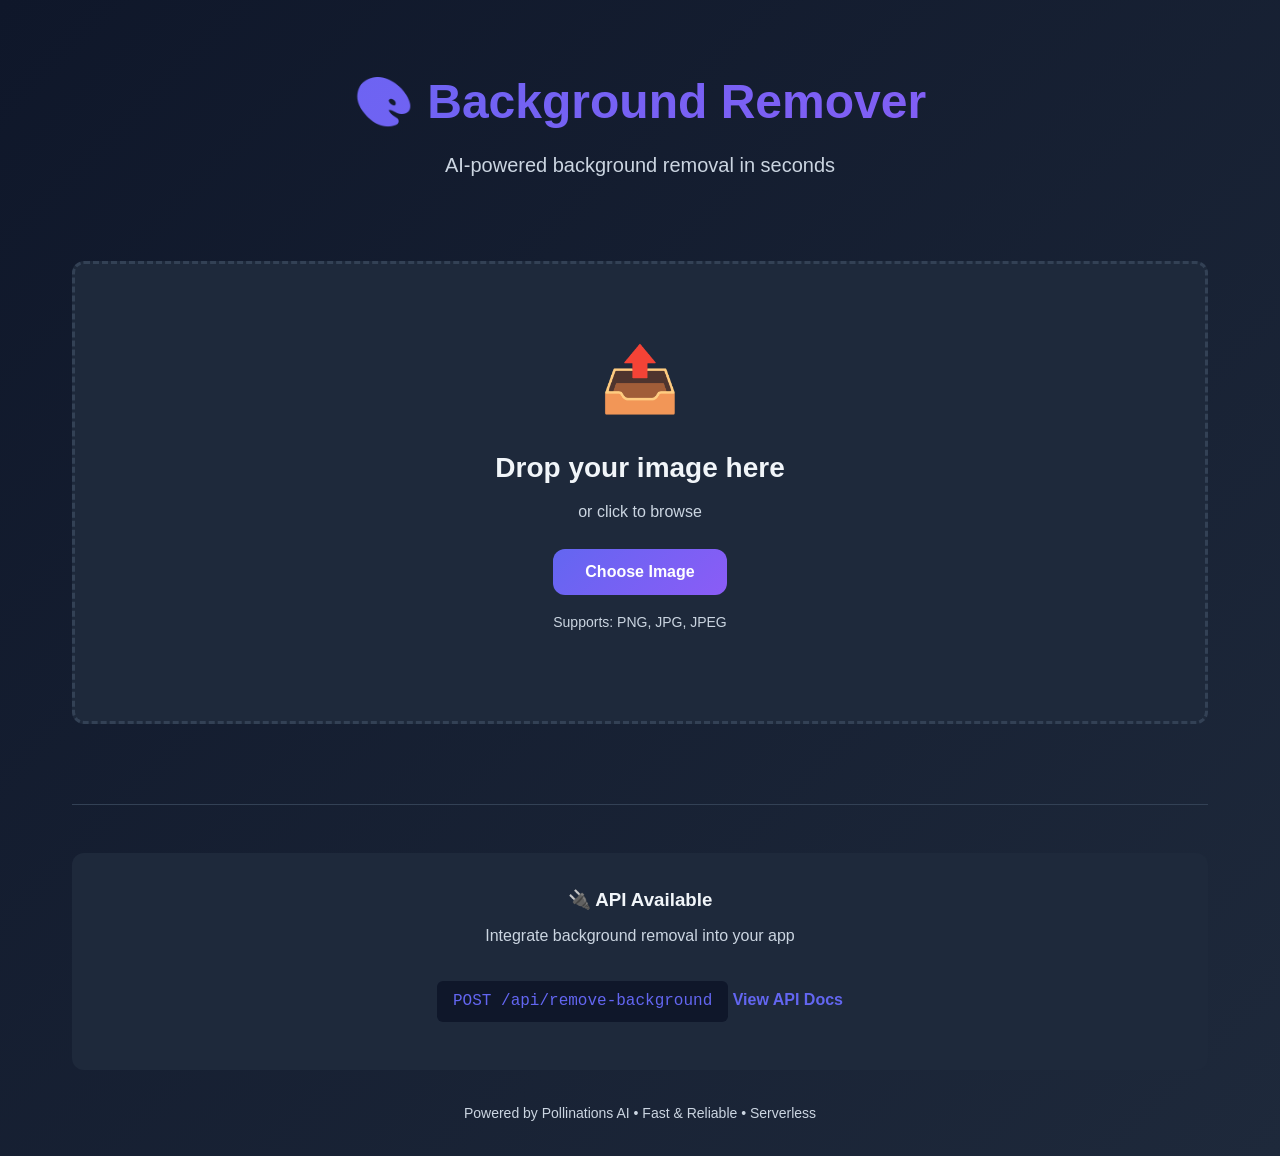
<file: static/index.html>
<!DOCTYPE html>
<html lang="en">
<head>
    <meta charset="UTF-8">
    <meta name="viewport" content="width=device-width, initial-scale=1.0">
    <title>Background Remover - AI-Powered Image Background Removal</title>
    <link rel="stylesheet" href="/static/style.css">
</head>
<body>
    <div class="container">
        <header>
            <h1>🎨 Background Remover</h1>
            <p class="subtitle">AI-powered background removal in seconds</p>
        </header>

        <main>
            <!-- Upload Section -->
            <section class="upload-section" id="uploadSection">
                <div class="upload-area" id="uploadArea">
                    <div class="upload-icon">📤</div>
                    <h2>Drop your image here</h2>
                    <p>or click to browse</p>
                    <input type="file" id="fileInput" accept="image/*" hidden>
                    <button class="btn-primary" onclick="document.getElementById('fileInput').click()">
                        Choose Image
                    </button>
                    <p class="upload-hint">Supports: PNG, JPG, JPEG</p>
                </div>
            </section>

            <!-- Processing Section -->
            <section class="processing-section" id="processingSection" style="display: none;">
                <div class="loader"></div>
                <p>Removing background...</p>
            </section>

            <!-- Result Section -->
            <section class="result-section" id="resultSection" style="display: none;">
                <div class="comparison">
                    <div class="image-container">
                        <h3>Original</h3>
                        <img id="originalImage" alt="Original image">
                    </div>
                    <div class="arrow">→</div>
                    <div class="image-container">
                        <h3>Result</h3>
                        <div class="checkerboard">
                            <img id="resultImage" alt="Result image">
                        </div>
                    </div>
                </div>
                <div class="actions">
                    <button class="btn-primary" id="downloadBtn">
                        💾 Download
                    </button>
                    <button class="btn-secondary" id="newImageBtn">
                        🔄 Try Another Image
                    </button>
                </div>
            </section>

            <!-- Error Section -->
            <section class="error-section" id="errorSection" style="display: none;">
                <div class="error-message">
                    <span class="error-icon">⚠️</span>
                    <p id="errorMessage"></p>
                    <button class="btn-secondary" id="tryAgainBtn">
                        Try Again
                    </button>
                </div>
            </section>
        </main>

        <footer>
            <div class="api-info">
                <h3>🔌 API Available</h3>
                <p>Integrate background removal into your app</p>
                <code>POST /api/remove-background</code>
                <a href="/docs" target="_blank" class="btn-link">View API Docs</a>
            </div>
            <div class="footer-text">
                <p>Powered by Pollinations AI • Fast & Reliable • Serverless</p>
            </div>
        </footer>
    </div>

    <script src="/static/script.js"></script>
</body>
</html>
</file>
<file: static/style.css>
* {
    margin: 0;
    padding: 0;
    box-sizing: border-box;
}

:root {
    --primary-color: #6366f1;
    --primary-hover: #4f46e5;
    --secondary-color: #8b5cf6;
    --background: #0f172a;
    --surface: #1e293b;
    --surface-light: #334155;
    --text-primary: #f1f5f9;
    --text-secondary: #cbd5e1;
    --error-color: #ef4444;
    --success-color: #10b981;
    --border-radius: 12px;
    --shadow: 0 10px 40px rgba(0, 0, 0, 0.3);
}

body {
    font-family: 'Segoe UI', Tahoma, Geneva, Verdana, sans-serif;
    background: linear-gradient(135deg, var(--background) 0%, #1e293b 100%);
    color: var(--text-primary);
    min-height: 100vh;
    line-height: 1.6;
}

.container {
    max-width: 1200px;
    margin: 0 auto;
    padding: 2rem;
}

/* Header */
header {
    text-align: center;
    margin-bottom: 3rem;
    padding: 2rem 0;
}

header h1 {
    font-size: 3rem;
    font-weight: 700;
    background: linear-gradient(135deg, var(--primary-color), var(--secondary-color));
    -webkit-background-clip: text;
    -webkit-text-fill-color: transparent;
    background-clip: text;
    margin-bottom: 0.5rem;
}

.subtitle {
    font-size: 1.25rem;
    color: var(--text-secondary);
}

/* Upload Section */
.upload-section {
    margin: 3rem 0;
}

.upload-area {
    background: var(--surface);
    border: 3px dashed var(--surface-light);
    border-radius: var(--border-radius);
    padding: 4rem 2rem;
    text-align: center;
    transition: all 0.3s ease;
    cursor: pointer;
}

.upload-area:hover {
    border-color: var(--primary-color);
    background: var(--surface-light);
}

.upload-area.drag-over {
    border-color: var(--primary-color);
    background: var(--surface-light);
    transform: scale(1.02);
}

.upload-icon {
    font-size: 4rem;
    margin-bottom: 1rem;
}

.upload-area h2 {
    font-size: 1.75rem;
    margin-bottom: 0.5rem;
}

.upload-area p {
    color: var(--text-secondary);
    margin-bottom: 1.5rem;
}

.upload-hint {
    font-size: 0.875rem;
    color: var(--text-secondary);
    margin-top: 1rem;
}

/* Buttons */
.btn-primary, .btn-secondary {
    padding: 0.875rem 2rem;
    border: none;
    border-radius: var(--border-radius);
    font-size: 1rem;
    font-weight: 600;
    cursor: pointer;
    transition: all 0.3s ease;
    text-decoration: none;
    display: inline-block;
}

.btn-primary {
    background: linear-gradient(135deg, var(--primary-color), var(--secondary-color));
    color: white;
}

.btn-primary:hover {
    transform: translateY(-2px);
    box-shadow: 0 10px 25px rgba(99, 102, 241, 0.4);
}

.btn-secondary {
    background: var(--surface-light);
    color: var(--text-primary);
}

.btn-secondary:hover {
    background: var(--surface);
}

.btn-link {
    color: var(--primary-color);
    text-decoration: none;
    font-weight: 600;
    transition: all 0.3s ease;
}

.btn-link:hover {
    color: var(--secondary-color);
}

/* Processing Section */
.processing-section {
    text-align: center;
    padding: 4rem 2rem;
}

.loader {
    border: 4px solid var(--surface-light);
    border-top: 4px solid var(--primary-color);
    border-radius: 50%;
    width: 60px;
    height: 60px;
    animation: spin 1s linear infinite;
    margin: 0 auto 1.5rem;
}

@keyframes spin {
    0% { transform: rotate(0deg); }
    100% { transform: rotate(360deg); }
}

/* Result Section */
.result-section {
    margin: 3rem 0;
}

.comparison {
    display: flex;
    align-items: center;
    justify-content: center;
    gap: 2rem;
    margin-bottom: 2rem;
    flex-wrap: wrap;
}

.image-container {
    flex: 1;
    min-width: 300px;
    max-width: 500px;
}

.image-container h3 {
    text-align: center;
    margin-bottom: 1rem;
    color: var(--text-secondary);
}

.image-container img {
    width: 100%;
    height: auto;
    border-radius: var(--border-radius);
    box-shadow: var(--shadow);
}

.checkerboard {
    background-image: 
        linear-gradient(45deg, #2d3748 25%, transparent 25%),
        linear-gradient(-45deg, #2d3748 25%, transparent 25%),
        linear-gradient(45deg, transparent 75%, #2d3748 75%),
        linear-gradient(-45deg, transparent 75%, #2d3748 75%);
    background-size: 20px 20px;
    background-position: 0 0, 0 10px, 10px -10px, -10px 0px;
    padding: 1rem;
    border-radius: var(--border-radius);
}

.arrow {
    font-size: 3rem;
    color: var(--primary-color);
}

.actions {
    display: flex;
    justify-content: center;
    gap: 1rem;
    flex-wrap: wrap;
}

/* Error Section */
.error-section {
    text-align: center;
    padding: 3rem 2rem;
}

.error-message {
    background: var(--surface);
    border: 2px solid var(--error-color);
    border-radius: var(--border-radius);
    padding: 2rem;
    max-width: 500px;
    margin: 0 auto;
}

.error-icon {
    font-size: 3rem;
    display: block;
    margin-bottom: 1rem;
}

.error-message p {
    color: var(--error-color);
    margin-bottom: 1.5rem;
}

/* Footer */
footer {
    margin-top: 5rem;
    padding-top: 3rem;
    border-top: 1px solid var(--surface-light);
}

.api-info {
    background: var(--surface);
    padding: 2rem;
    border-radius: var(--border-radius);
    text-align: center;
    margin-bottom: 2rem;
}

.api-info h3 {
    margin-bottom: 0.5rem;
}

.api-info p {
    color: var(--text-secondary);
    margin-bottom: 1rem;
}

.api-info code {
    display: inline-block;
    background: var(--background);
    padding: 0.5rem 1rem;
    border-radius: 6px;
    color: var(--primary-color);
    margin: 1rem 0;
    font-family: 'Courier New', monospace;
}

.footer-text {
    text-align: center;
    color: var(--text-secondary);
    font-size: 0.875rem;
}

/* Responsive Design */
@media (max-width: 768px) {
    header h1 {
        font-size: 2rem;
    }
    
    .subtitle {
        font-size: 1rem;
    }
    
    .upload-area {
        padding: 2rem 1rem;
    }
    
    .comparison {
        flex-direction: column;
    }
    
    .arrow {
        transform: rotate(90deg);
    }
    
    .image-container {
        width: 100%;
    }
}
</file>
